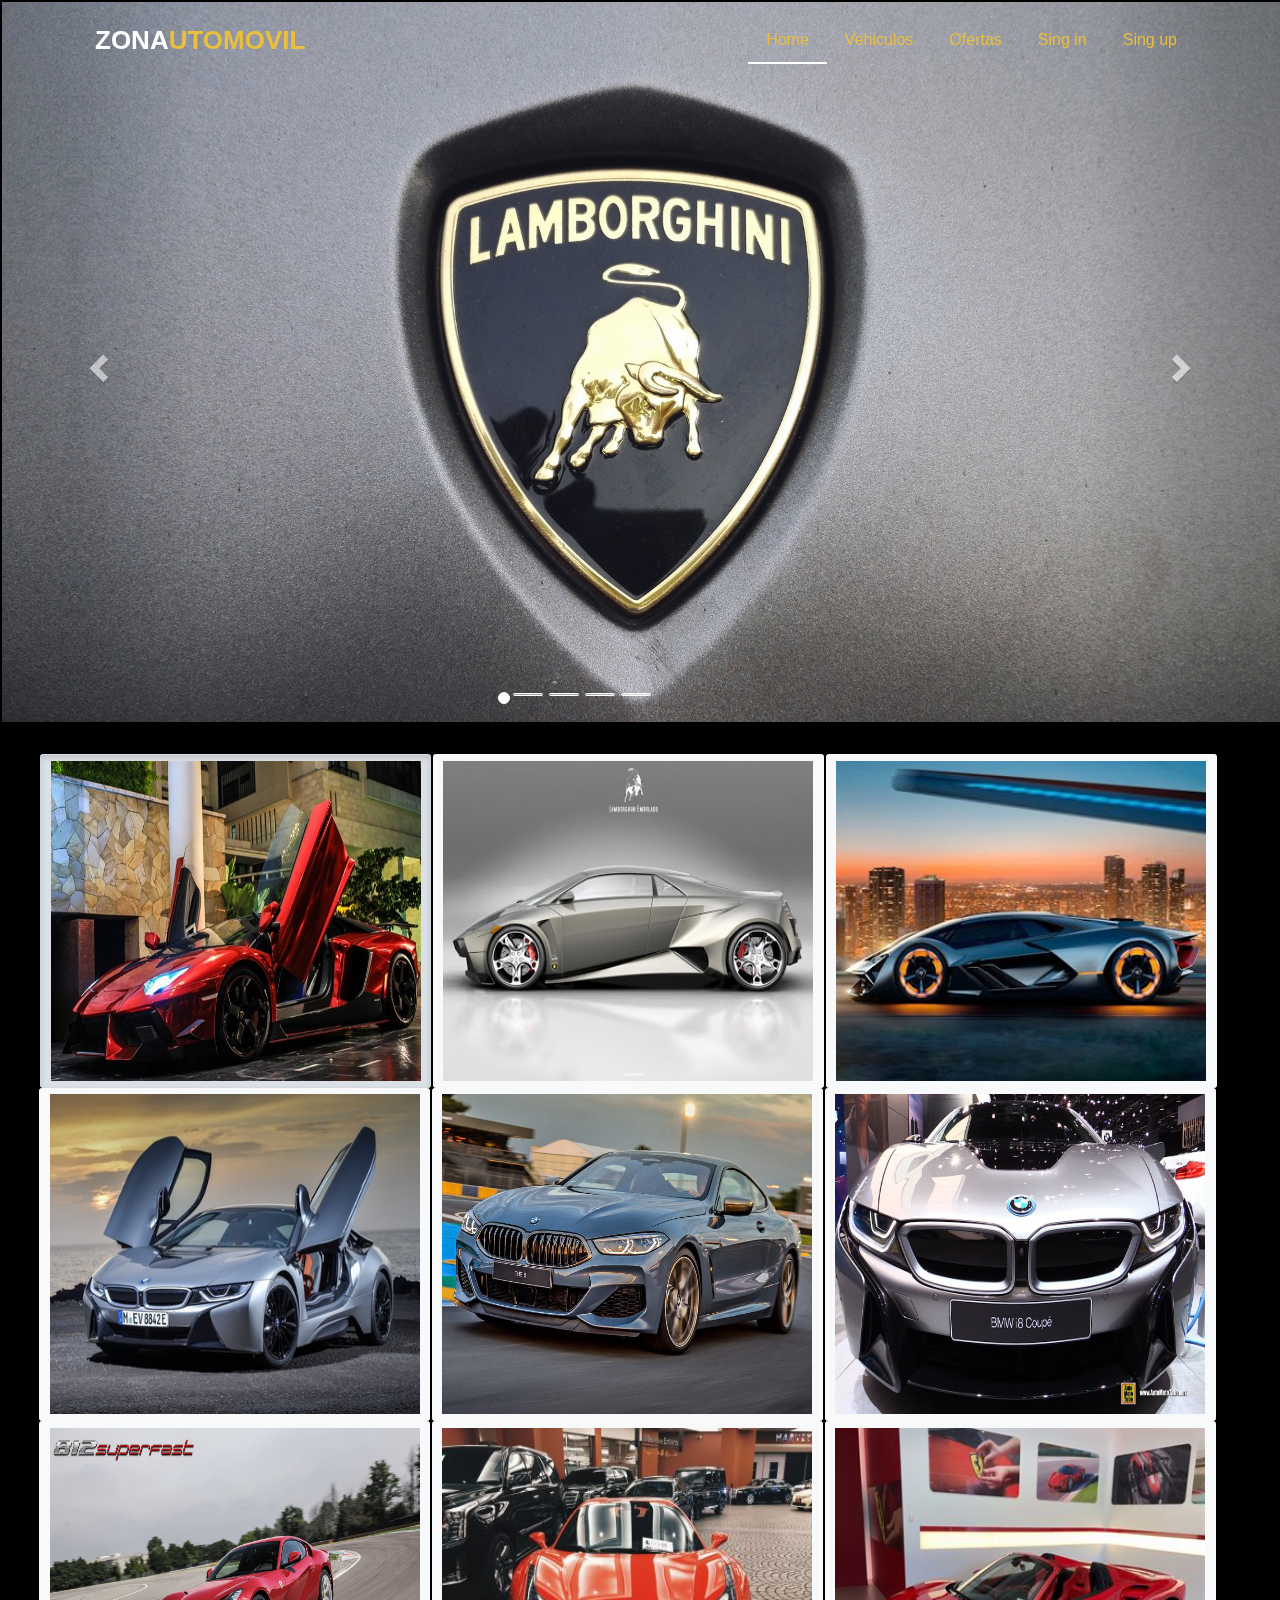
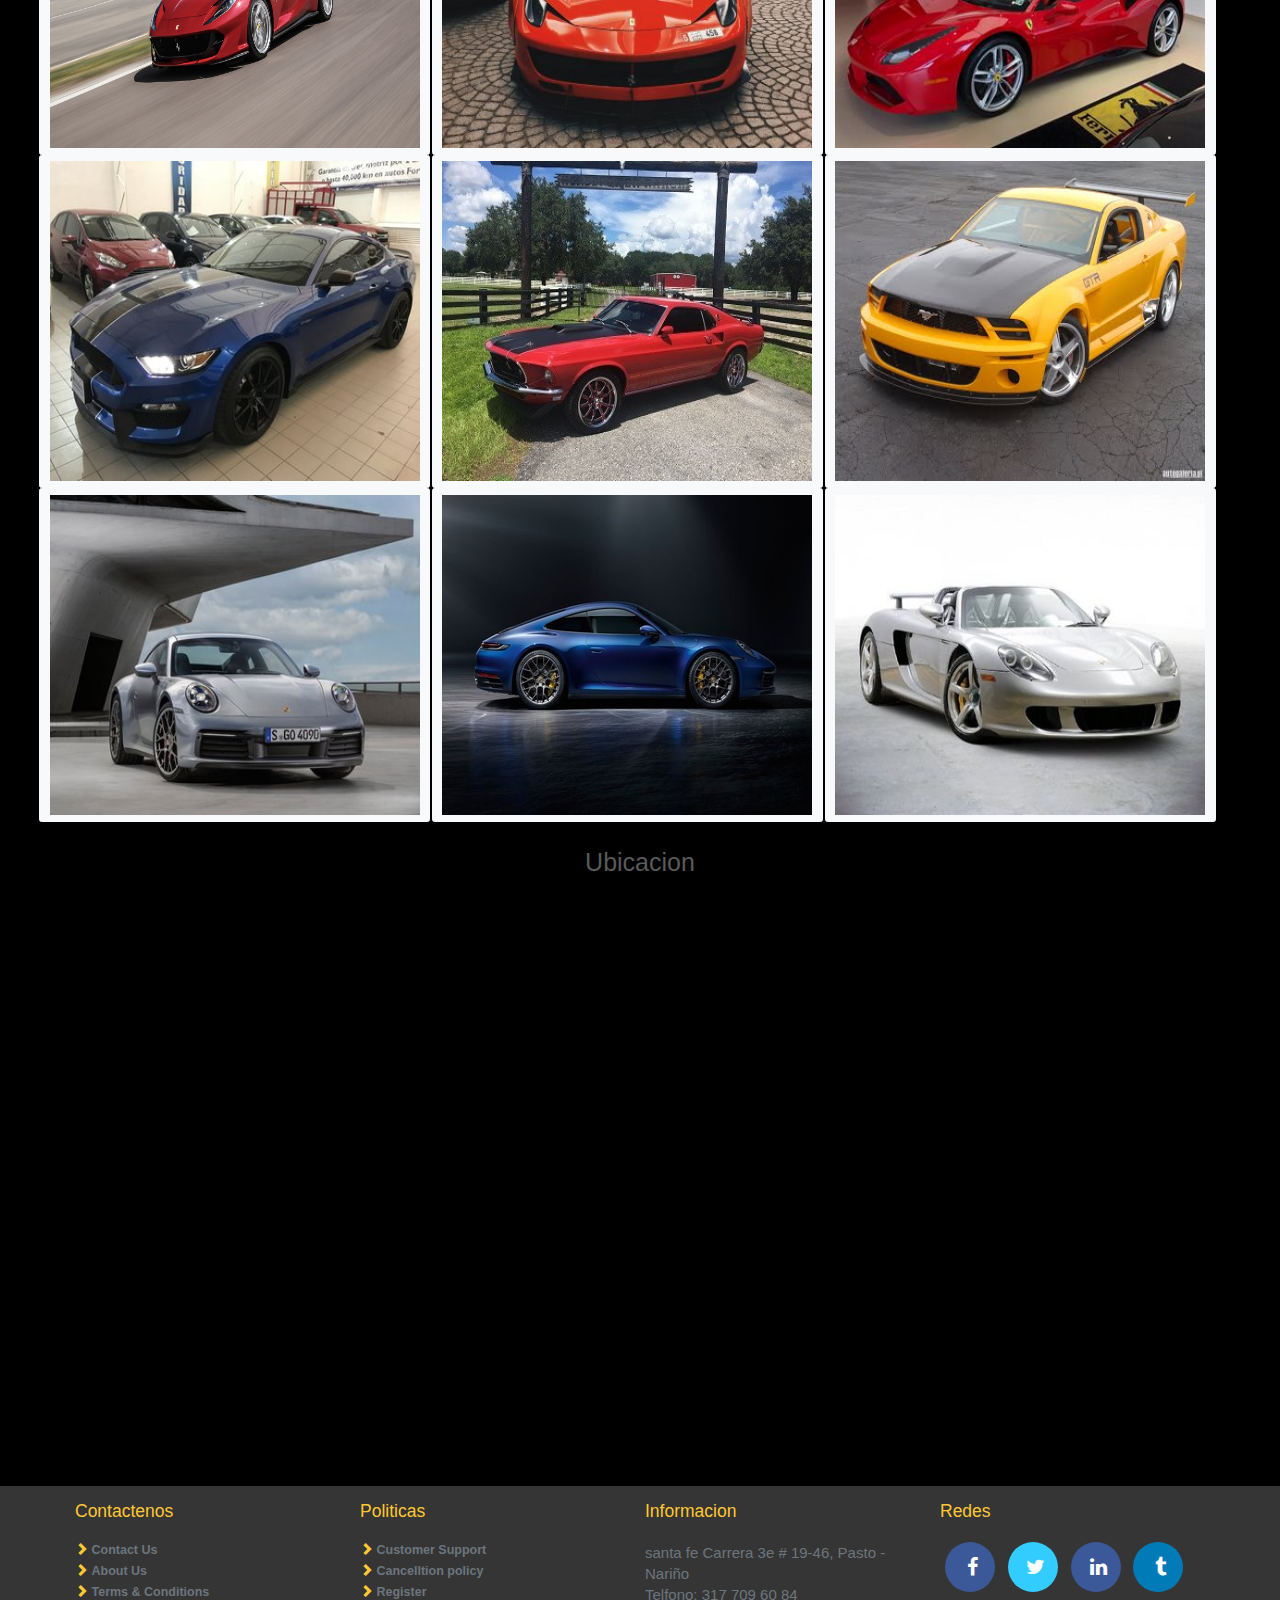
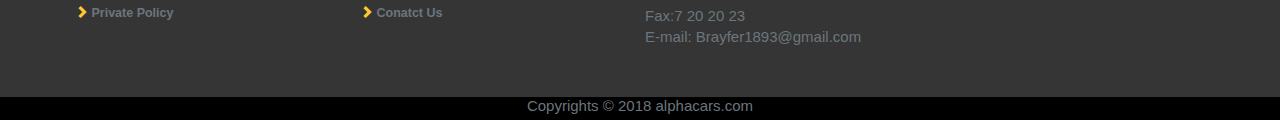
<file: index.html>
<!DOCTYPE html>
<html>
<head>
    <meta charset="utf-8">
    <meta http-equiv="X-UA-Compatible" content="IE=edge">
    <title>Page Title</title>
    <meta name="viewport" content="width=device-width, initial-scale=1">
    <link rel="stylesheet" href="https://maxcdn.bootstrapcdn.com/bootstrap/3.4.0/css/bootstrap.min.css">
    <script src="https://ajax.googleapis.com/ajax/libs/jquery/3.4.0/jquery.min.js"></script>
    <script src="https://maxcdn.bootstrapcdn.com/bootstrap/3.4.0/js/bootstrap.min.js"></script>
    <link href="//maxcdn.bootstrapcdn.com/bootstrap/4.0.0/css/bootstrap.min.css" rel="stylesheet" id="bootstrap-css">
    <script src="//maxcdn.bootstrapcdn.com/bootstrap/4.0.0/js/bootstrap.min.js"></script>
    <script src="//code.jquery.com/jquery-1.11.1.min.js"></script>
    <link rel="stylesheet" href="css/style2.css">
    
    <meta http-equiv="REFRESH" content="20; URL=index.html">
</head>
<body>
    <nav class="navbar navbar-expand-lg mb-4 top-bar navbar-static-top sps sps--abv">
        <div class="container">
      <button class="navbar-toggler navbar-toggler-right" type="button" data-toggle="collapse"
       data-target="#navbarCollapse1" aria-controls="navbarCollapse" aria-expanded="false" aria-label="Toggle navigation">
        <span class="navbar-toggler-icon"></span>
      </button>
      <a class="navbar-brand mx-auto" href="index.html">zona<span>utomovil</span></a>
      <div class="collapse navbar-collapse" id="navbarCollapse1">
        <ul class="navbar-nav ml-auto">
         <li class="nav-item active"> <a class="nav-link" href="#myCarousel">Home <span class="sr-only">(current)</span></a> </li>
        <li class="nav-item"> <a class="nav-link" href="#cars">Vehiculos</a> </li>
        <li class="nav-item"> <a class="nav-link" href="#about">Ofertas</a> </li>
        <li class="nav-item"> <a class="nav-link" href="perfil/login.php">Sing in</a> </li>
        <li class="nav-item"> <a class="nav-link" href="perfil.php">Sing up</a> </li>
        </ul>
      </div>
            </div>
    </nav>
    
        
        <div id="myCarousel" class="carousel slide" data-ride="carousel">
          <!-- Indicators -->
          <ol class="carousel-indicators">
            <li data-target="#myCarousel" data-slide-to="0" class="active"></li>
            <li data-target="#myCarousel" data-slide-to="1"></li>
            <li data-target="#myCarousel" data-slide-to="2"></li>
            <li data-target="#myCarousel" data-slide-to="3"></li>
            <li data-target="#myCarousel" data-slide-to="4"></li>
          </ol>
      
          <!-- Wrapper for slides -->
          <div class="carousel-inner">
            <div class="item active">
              <img src="slime/logo_lambo.jpg" alt="lamborghini" style="width:100%;">
            </div>
      
            <div class="item">
              <img src="slime/logo_bmw.jpg" alt="Chicago" style="width:100%;">
            </div>
          
            <div class="item">
              <img src="slime/logo_ferrari.jpg" alt="New york" style="width:100%;">
            </div>

            <div class="item">
                <img src="slime/logo_mustang.jpg" alt="New york" style="width:100%;">
            </div>
            
            <div class="item">
                <img src="slime/logo_porsche.jpg" alt="New york" style="width:100%;"><a href=""></a>
            </div>
          </div>
      
          <!-- Left and right controls -->
          <a class="left carousel-control" href="#myCarousel" data-slide="prev">
            <span class="glyphicon glyphicon-chevron-left"></span>
            <span class="sr-only">Previous</span>
          </a>
          <a class="right carousel-control" href="#myCarousel" data-slide="next">
            <span class="glyphicon glyphicon-chevron-right"></span>
            <span class="sr-only">Next</span>
          </a>
        
      </div><br><br>
      <div class="btn-group btn-group-toggle" data-toggle="buttons" id="cars">
          <ul>
            <li class="btn btn-light active">
              <input type="radio" name="options" id="option1" autocomplete="off" checked> 
              <img src="vehiculos/lambor11.jpg" border-radius="100%">
            </li>
            <li class="btn btn-light">
              <input type="radio" name="options" id="option2" autocomplete="off"> 
                <img src="vehiculos/lambor2.jpg">
            </li>
            <li class="btn btn-light">
                <input type="radio" name="options" id="option3" autocomplete="off" checked> 
                <img src="vehiculos/lambor3.jpg" >
            </li>
            <li class="btn btn-light">
                <input type="radio" name="options" id="option4" autocomplete="off"> 
                  <img src="vehiculos/bmw1.jpg">
            </li>
            <li class="btn btn-light">
                <input type="radio" name="options" id="option5" autocomplete="off" checked> 
                <img src="vehiculos/bmw2.jpg" >
            </li>
            <li class="btn btn-light">
                <input type="radio" name="options" id="option6" autocomplete="off"> 
                <img src="vehiculos/bmw3.jpg">
            </li>
            <li class="btn btn-light">
                <input type="radio" name="options" id="option7" autocomplete="off" checked> 
                <img src="vehiculos/ferrari11.jpg" >
            </li>
            <li class="btn btn-light">
            <input type="radio" name="options" id="option8" autocomplete="off"> 
                <img src="vehiculos/ferrari2.jpg">
            </li>
            <li class="btn btn-light">
              <input type="radio" name="options" id="option9" autocomplete="off" checked> 
                <img src="vehiculos/ferrari3.jpg" >
            </li>
            <li class="btn btn-light">
              <input type="radio" name="options" id="option10" autocomplete="off"> 
                <img src="vehiculos/mustang1.jpg">
            </li>
            <li class="btn btn-light">
              <input type="radio" name="options" id="option11" autocomplete="off" checked> 
                  <img src="vehiculos/mustang2.jpg" >
            </li>
            <li class="btn btn-light">
              <input type="radio" name="options" id="option12" autocomplete="off"> 
                <img src="vehiculos/mustang3.jpg">
            </li>
            <li class="btn btn-light">
                <input type="radio" name="options" id="option2" autocomplete="off"> 
                  <img src="vehiculos/porsche1.jpg">
              </li>
              <li class="btn btn-light">
                <input type="radio" name="options" id="option1" autocomplete="off" checked> 
                    <img src="vehiculos/porsche2.jpg" >
              </li>
              <li class="btn btn-light">
                <input type="radio" name="options" id="option2" autocomplete="off"> 
                  <img src="vehiculos/porsche3.jpg">
              </li>
            </ul>
          </div><br><br>
          <div class="container" align="center">
  
              <h1>Ubicacion</h1>

              <iframe src="https://www.google.com/maps/embed?pb=!1m18!1m12!1m3!1d3988.930048230276!2d-77.28067988502877!3d1.2090440991181313!2m3!1f0!2f0!3f0!3m2!1i1024!2i768!4f13.1!3m3!1m2!1s0x8e2ed49b0d465fef%3A0xf43b9b932967a617!2sInstituci%C3%B3n+Universitaria+CESMAG!5e0!3m2!1ses-419!2sco!4v1559586789052!5m2!1ses-419!2sco" width="800" height="600" frameborder="0" style="border:0" allowfullscreen></iframe>
          </div>
          
          <link href="//maxcdn.bootstrapcdn.com/font-awesome/4.2.0/css/font-awesome.min.css" rel="stylesheet">
          
              <div class="container-fluid" id="bg3">
                  <footer class="container ">
                    <div class="row foot">
                  
                      <div id="foot1" class="col-md-3 col-sm-3">
                  
                        <h3>Contactenos</h3>
                      <h5 id="firstchild">
                        <span class="glyphicon glyphicon-chevron-right"></span><a href="#" class="text-muted"> <b>Contact Us</b></a></h5>
                      <h5><span class="glyphicon glyphicon-chevron-right"></span><a href="#" class="text-muted"> <b>About Us</b></a></h5>
                      <h5><span class="glyphicon glyphicon-chevron-right"></span><a href="#" class="text-muted"> <b>Terms & Conditions</b></a></h5>
                      <h5><span class="glyphicon glyphicon-chevron-right"></span><a href="#" class="text-muted"> <b>Private Policy</b></a></h5>
                      </div>
                  
                      <div id="foot2" class="col-md-3 col-sm-3">
                        <h3>Politicas</h3>
                  
                        <h5 id="firstchild"><span class="glyphicon glyphicon-chevron-right"></span><a href="#" class="text-muted"> <b>Customer Support</b></a></h5>
                        <h5><span class="glyphicon glyphicon-chevron-right"></span><a href="#" class="text-muted"> <b>Cancelltion policy</b></a></h5>
                        <h5><span class="glyphicon glyphicon-chevron-right"></span><a href="perfil.php" class="text-muted"><b> Register</b></a></h5>
                        <h5 style="border-bottom:0px;"><span class="glyphicon glyphicon-chevron-right"></span><a href="#" class="text-muted"><b> Conatct Us</b></a></h5>
                      </div>
                  
                      <div id="foot3" class="col-md-3 col-sm-3">
                          <h3>Informacion</h3>
                          <h4 class="text-muted">santa fe Carrera 3e # 19-46, Pasto - Nariño<br>Telfono: 317 709 60 84<br>Fax:7 20 20 23<br>E-mail: Brayfer1893@gmail.com</h4>
                        </div>
                  
                  
                        <div id="foot4" class="col-md-3 col-sm-3">
                          <h3>Redes</h3><br>
                            <ul class="social-network social-circle">
                                <li><a href="https://es-la.facebook.com/" class="icoFacebook" title="Facebook"><i class="fa fa-facebook"></i></a></li>
                                <li><a href="https://twitter.com/?lang=es" class="icoTwitter" title="Twitter"><i class="fa fa-twitter"></i></a></li>
                                <li><a href="https://co.linkedin.com/" class="icoLinkedin" title="Linkedin"><i class="fa fa-linkedin"></i></a></li>
                                <li><a href="https://www.tumblr.com/" class="icoTumblr" title="Tumblr"><i class="fa fa-tumblr"></i></a></li>
                              
                        </ul>	
                        </div>   
                        
                  </div>
                  </footer>
                  </div>
                  
              <section class="container-fluid" id="foot5">
                <h4 class="text-center text-muted">Copyrights © 2018 alphacars.com</h4>
          </section>
</body>
<script src="js/javascrip.js"></script>
</html>
</file>
<file: css/style2.css>
body {
	color: #5a5a5a;
    font-family: 'Lato', sans-serif;
    background: #000;
}
h1, h2, h3, h4, h5 {
	font-family: 'Montserrat', sans-serif;
}

.navbar.top-bar {
	border-radius: 0;
	padding: 16px 0;
	z-index: 16;
}
.navbar-toggler {
	border: 1px solid rgb(3, 3, 3);
	color: #fff;
	position: absolute;
	right: 21px;
}
.sps {
	padding: 1em .5em;
	position: fixed;
	top: 0;
	left: 0;
	transition: all 0.25s ease;
	width: 100%;
}
.sps--abv {
	background-color: transparent;
	color: #000;
}
.sps--blw {
	background-color: #fff;
	color: #fff;
}
.top-bar a.navbar-brand {
	color: #fff;
	font-size: 26px;
	font-weight: 800;
	padding: 5px 0 0 10px;
	text-transform: uppercase;
}
.sps--blw.top-bar a.navbar-brand {
	color: #000;
}
.top-bar a.navbar-brand span {
	color: #EABE3F;
}
.top-bar .nav-link {
	color: #EABE3F;
	font-size: 16px;
	font-weight: 500;
	padding: 12px 18px!important;
}
.sps--blw.top-bar .nav-link {
	color: #EABE3F
}
.top-bar .navbar-nav .nav-item {
	margin: 0
}
.top-bar .nav-link:hover, .top-bar .nav-item.active a {
	color: #EABE3F;
	border-bottom: 2px solid #fff;
	border-radius: 0;
}
.sps--blw.top-bar .nav-link:hover, .sps--blw.top-bar .nav-item.active a {
	color: #0297ff;
	border-bottom: none;
	border-radius: 0;
}
img {
    height: 320px;
    width: 370px;
    margin: 2px;
   
}
brn-group {
    overflow-y: scroll;
    color: #000;
}
[type='radio'] {
display: none; 
}
@import "//netdna.bootstrapcdn.com/font-awesome/4.0.3/css/font-awesome.min.css";
@import "http://fonts.googleapis.com/css?family=Roboto:400,500";
#bg3{background-color:#353535;}
#bg3 .foot{padding-top: 15px;}
footer{background-color:#353535; color: white; padding-bottom:45px;}
#foot1,#foot2,#foot3,#foot4 a{color:white;padding-left: 5px;}

#foot5{background-color:black;}

#foot1 a:hover{
  text-decoration: none;
  color:#FFC831;
} 

#foot2 a:hover{
  text-decoration: none;
  color:#FFC831;
}
h5#firstchild{padding-top:15px;}

#foot1,#foot2,#foot3,#foot4 h3{color:#FFC831;}
#foot3 h4{padding-top: 15px;line-height: 1.4}

ul.social-network {
  list-style: none;
  display: inline;
  margin-left:0 !important;
  padding: 0;
  
}
ul.social-network li {
  display: inline;
  margin: 0 5px;
}

.social-network a.icoRss {
  background-color: #F56505;
    color:#fff;
}
.social-network a.icoFacebook {
  background-color:#3B5998;
    color:#fff;
}
.social-network a.icoTwitter{
  background-color:#33ccff; color:#fff;
}
.social-network a.icoTumblr {
  background-color:#007bb7; color:#fff;
}
.social-network a.icoLinkedin {
  background-color:#3B5998; color:#fff;
}

a.socialIcon:hover, .socialHoverClass {
  color:#44BCDD;
}

.social-circle li a {
  display:inline-block;
  position:relative;
  margin:0 auto 0 auto;
  -moz-border-radius:50%;
  -webkit-border-radius:50%;
  border-radius:50%;
  text-align:center;
  width: 50px;
  height: 50px;
  font-size:20px;

}
.social-circle li i {
  margin:0;
  line-height:50px;
  text-align: center;
}
</file>
